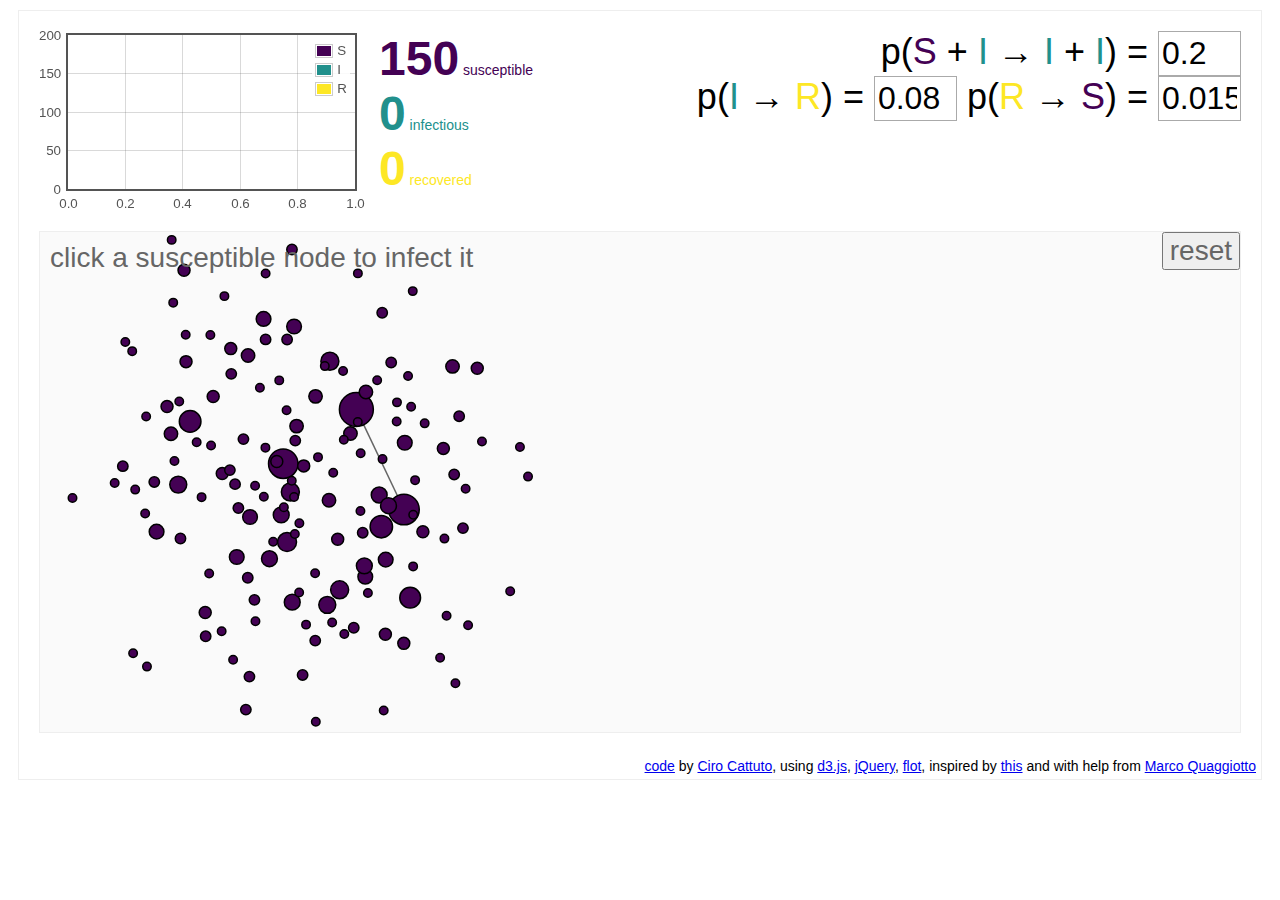
<file: index.html>
<!DOCTYPE html>
<html>
 <head>
 <script type="text/javascript" src="jquery-1.7.1.min.js"></script>
 <script type="text/javascript" src="jquery.flot.min.js"></script>
 <script type="text/javascript" src="d3.min.js"></script>
 <script type="text/javascript" src="d3.js"></script>
 <script type="text/javascript" src="d3.geom.min.js"></script>
 <script type="text/javascript" src="d3.layout.min.js"></script>
 <link type="text/css" rel="stylesheet" href="sirtoy.css"/>
 <title>SIR toy</title>
 </head>

<body>

  <div id="container">

  <div id="epicurves"></div>

  <div id="counters">
    <span id="susceptible"><span id="count_S">0</span> susceptible</span><br/>
    <span id="infectious"><span id="count_I">0</span> infectious</span><br/>
    <span id="recovered"><span id="count_R">0</span> recovered</span>
 </div>

 <div id="controls">
   <span>p(<span style="color: #440154FF">S</span> + <span style="color: #21908CFF">I</span> &rarr; <span style="color: #21908CFF">I</span> + <span style="color: #21908CFF">I</span>) = <input id="p_SI" type="text" name="p_SI" value="0.00" /></span><br />
   <span>p(<span style="color: #21908CFF">I</span> &rarr; <span style="color: #FDE725FF">R</span>) = <input id="p_IR" type="text" name="p_IR" value="0.00" /></span>
   <span>p(<span style="color: #FDE725FF">R</span> &rarr; <span style="color: #440154FF">S</span>) = <input id="p_RS" type="text" name="p_RS" value="0.00" /></span>
 </div>

  <div id="graph-layout">
    <div id="graph-control">
      <span id="start-text">click a susceptible node to infect it</span>
      <button id="reset-button">reset</button>
    </div>
  </div>

  <div id="credits"><a href="https://github.com/ccattuto/SIRtoy">code</a> by <a href="http://www.cirocattuto.info/">Ciro Cattuto</a>, using <a href="http://mbostock.github.com/d3/">d3.js</a>, <a href="http://jquery.com/">jQuery</a>, <a href="http://code.google.com/p/flot/">flot</a>, inspired by <a href="http://blockses.appspot.com/929623">this</a> and with help from <a href="http://knowledgecartography.org/">Marco Quaggiotto</a></div>
  </div>

  <script type="text/javascript" src="sirtoy.js"></script>

 </body>
</html>
</file>
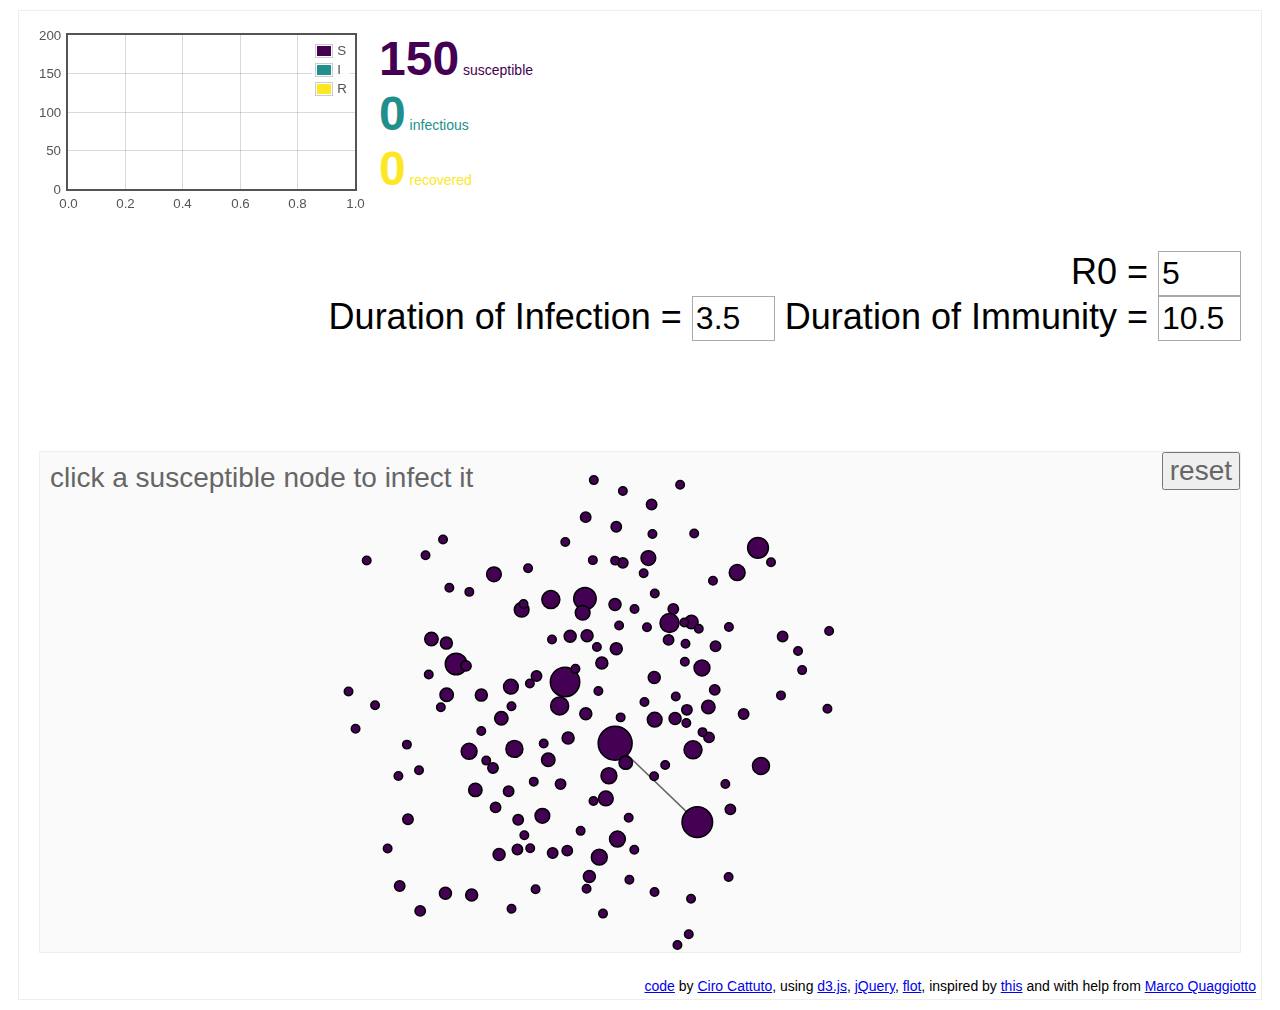
<file: GillespieSIR.html>
<!DOCTYPE html>
<html>
 <head>
 <script type="text/javascript" src="jquery-1.7.1.min.js"></script>
 <script type="text/javascript" src="jquery.flot.min.js"></script>
 <script type="text/javascript" src="d3.min.js"></script>
 <script type="text/javascript" src="d3.js"></script>
 <script type="text/javascript" src="d3.geom.min.js"></script>
 <script type="text/javascript" src="d3.layout.min.js"></script>
 <link type="text/css" rel="stylesheet" href="GillespieSIR.css"/>
 <title>Gillespie SIR on Graph</title>
 </head>

<body>

  <div id="container">

  <div id="epicurves"></div>

  <div id="counters">
    <span id="susceptible"><span id="count_S">0</span> susceptible</span><br/>
    <span id="infectious"><span id="count_I">0</span> infectious</span><br/>
    <span id="recovered"><span id="count_R">0</span> recovered</span>
 </div>

 <div id="controls">
   <span>R0 = <input id="r0" type="text" name="r0" value="0.00" /></span><br />
   <span>Duration of Infection = <input id="durInf" type="text" name="durInf" value="0.00" /></span>
   <span>Duration of Immunity = <input id="durImm" type="text" name="durImm" value="0.00" /></span>
 </div>

  <div id="graph-layout">
    <div id="graph-control">
      <span id="start-text">click a susceptible node to infect it</span>
      <button id="reset-button">reset</button>
    </div>
  </div>

  <div id="credits"><a href="https://github.com/ccattuto/SIRtoy">code</a> by <a href="http://www.cirocattuto.info/">Ciro Cattuto</a>, using <a href="http://mbostock.github.com/d3/">d3.js</a>, <a href="http://jquery.com/">jQuery</a>, <a href="http://code.google.com/p/flot/">flot</a>, inspired by <a href="http://blockses.appspot.com/929623">this</a> and with help from <a href="http://knowledgecartography.org/">Marco Quaggiotto</a></div>
  </div>

  <script type="text/javascript" src="GillespieSIR.js"></script>

 </body>
</html>
</file>
<file: sirtoy.css>
body {
  font-family: Sans-Serif;
}

div#container {
   border-style: solid;
   border-width: 1px;
   border-color: #eee;
   margin: 10px;
}

div#counters {
   font-size: 36px;
   float: left;
   height: 180px;
   margin-top: 20px;
   margin-bottom: 20px;
}

div#controls {
   font-size: 36px;
   float: right;
   height: 180px;
   margin: 20px;
   text-align: right;
}

#p_SI, #p_IR, #p_RS {
 width: 75px;
 padding: 3px;
 font-size: 32px;
 border: 1px solid #aaa;
}

span#susceptible {
	color: #440154FF;
    font-size: 14px;
}

span#infectious {
	color: #21908CFF;
    font-size: 14px;
}

span#recovered {
	color: #FDE725FF;
    font-size: 14px;
}

span#count_S, span#count_I, span#count_R {
   font-size: 48px;
   font-weight: bold;
}

div#graph-layout {
   height: 500px;
   margin: 20px;
   background: #fafafa;
   border-style: solid;
   border-width: 1px;
   border-color: #eee;
   clear: both;
   position: relative;
}

div#epicurves {
   width: 320px;
   height: 180px;
   background: #fff;
   margin: 20px;
   float: left;
}

circle.node {
  stroke: #000;
  stroke-width: 1.5px;
  fill: #ff0;
}

line.link {
  stroke: #333;
  stroke-opacity: .75;
  stroke-width: 1.5px;
}

div#graph-control {
   position: absolute;
   top: 0px;
   width: 100%;
   pointer-events: none;
}

span#start-text {
  font-size: 28px;
  text-align: left;
  float: left;
  color: #666;
  padding: 10px;
}

button#reset-button {
  float: right;
  font-size: 28px;
  color: #666;
  pointer-events: all;
}

div#credits {
   text-align: right;
   font-size: 14px;
   padding: 5px;
}
</file>
<file: GillespieSIR.css>
body {
  font-family: Sans-Serif;
}

div#container {
   border-style: solid;
   border-width: 1px;
   border-color: #eee;
   margin: 10px;
}

div#counters {
   font-size: 36px;
   float: left;
   height: 180px;
   margin-top: 20px;
   margin-bottom: 20px;
}

div#controls {
   font-size: 36px;
   float: right;
   height: 180px;
   margin: 20px;
   text-align: right;
}

#r0, #durInf, #durImm {
 width: 75px;
 padding: 3px;
 font-size: 32px;
 border: 1px solid #aaa;
}

span#susceptible {
	color: #440154FF;
    font-size: 14px;
}

span#infectious {
	color: #21908CFF;
    font-size: 14px;
}

span#recovered {
	color: #FDE725FF;
    font-size: 14px;
}

span#count_S, span#count_I, span#count_R {
   font-size: 48px;
   font-weight: bold;
}

div#graph-layout {
   height: 500px;
   margin: 20px;
   background: #fafafa;
   border-style: solid;
   border-width: 1px;
   border-color: #eee;
   clear: both;
   position: relative;
}

div#epicurves {
   width: 320px;
   height: 180px;
   background: #fff;
   margin: 20px;
   float: left;
}

circle.node {
  stroke: #000;
  stroke-width: 1.5px;
  fill: #ff0;
}

line.link {
  stroke: #333;
  stroke-opacity: .75;
  stroke-width: 1.5px;
}

div#graph-control {
   position: absolute;
   top: 0px;
   width: 100%;
   pointer-events: none;
}

span#start-text {
  font-size: 28px;
  text-align: left;
  float: left;
  color: #666;
  padding: 10px;
}

button#reset-button {
  float: right;
  font-size: 28px;
  color: #666;
  pointer-events: all;
}

div#credits {
   text-align: right;
   font-size: 14px;
   padding: 5px;
}
</file>
